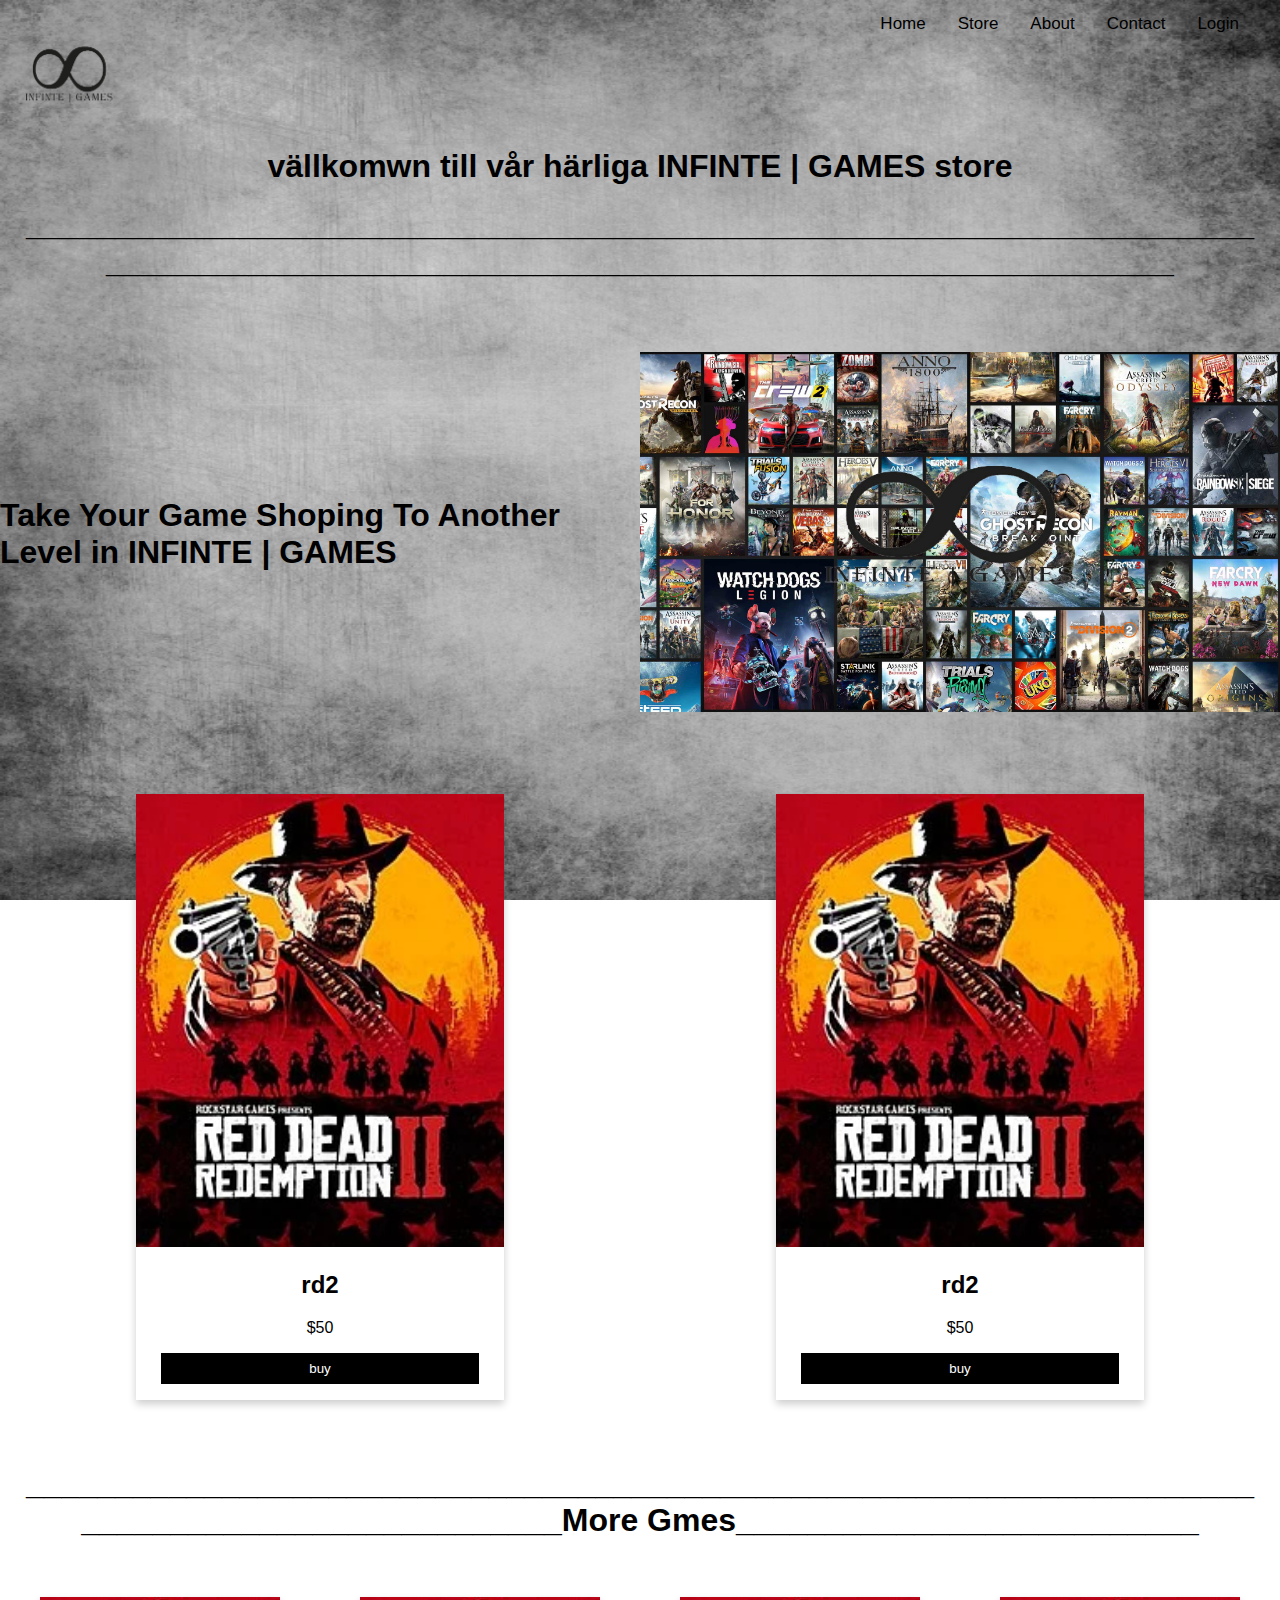
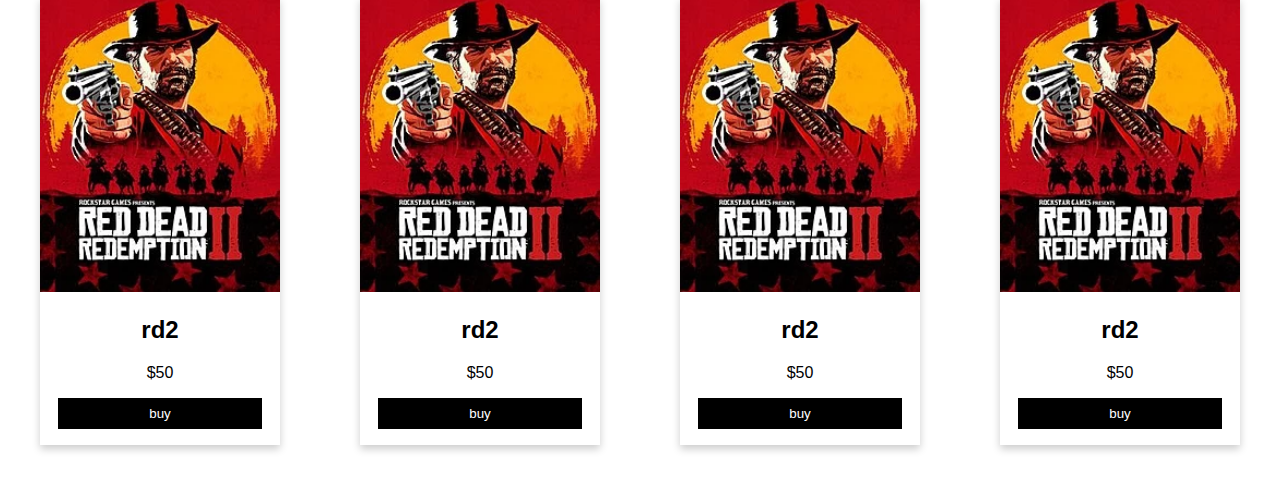
<file: webb/index.html>
<!DOCTYPE html>
<html lang="en">
<head>
	<meta charset="utf-8">
<title>INFINTE | GAMES</title>
	<link rel="stylesheet" href="mystylek.css">

</head>
<body>
<div class="topnav1">  
	<div class="container1">
	<a href="Login.html"><i class="fa fa-fw fa-user"></i> Login</a> 
	<a href="contact.html">Contact</a> 
  	<a href="News.html">About</a>  
  	<a href="Store.html">Store</a>
  	<a class="active" href="index.html">Home</a> 
  	


  	<div class="logo">
 			<img src="loooogo_3.png" width="125px">
  		</div> 
	</div>
		</div>
 		<h1 style="text-align:center"> vällkomwn till vår härliga INFINTE | GAMES store</h1>

<h1 style="text-align:center">_____________________________________________________________________
	____________________________________________________________</h1>

<div class="row">
	<div class="hej">
	<h1>Take Your Game Shoping To Another Level in INFINTE | GAMES</h1>
	</div>

<div class="hej">
 	<img src="gh2.jpg">
	</div>

  <div class="row1">
   <div class="column1">
    <div class="card1">
      <img src="abd.png" alt="rd2" style="width:100%">
      <div class="container2">
        <h2>rd2</h2>
        <p class="title">$50</p>
        <p><button class="button">buy</button></p>
      </div>
    </div>
  </div>

   <div class="column1">
    <div class="card1">
      <img src="abd.png" alt="rd2" style="width:100%">
      <div class="container2">
        <h2>rd2</h2>
        <p class="title">$50</p>
        <p><button class="button">buy</button></p>
      </div>
    </div>
  </div>

	<h1 style="text-align:center">_____________________________________________________________________
	___________________________More Gmes__________________________</h1
	

<div class="row">	
   <div class="column">
    <div class="card">
      <img src="abd.png" alt="rd2" style="width:100%">
      <div class="container">
        <h2>rd2</h2>
        <p class="title">$50</p>
        <p><button class="button">buy</button></p>
      </div>
    </div>
  </div>

  <div class="column">
    <div class="card">
      <img src="abd.png" alt="rd2" style="width:100%">
      <div class="container">
        <h2>rd2</h2>
        <p class="title">$50</p>
        <p><button class="button">buy</button></p>
      </div>
    </div>
  </div>

  <div class="column">
    <div class="card">
      <img src="abd.png" alt="rd2" style="width:100%">
      <div class="container">
        <h2>rd2</h2>
        <p class="title">$50</p>
        <p><button class="button">buy</button></p>
      </div>
    </div>
  </div>

  <div class="column">
    <div class="card">
      <img src="abd.png" alt="rd2" style="width:100%">
      <div class="container">
        <h2>rd2</h2>
        <p class="title">$50</p>
        <p><button class="button">buy</button></p>
      </div>
    </div>
  </div>


<style>
body {
  background-image: url('mm.jpg');
  background-repeat: no-repeat;
  background-attachment: fixed;
  background-size: 100% 100%;
}
</style>

</body>
</html>
</file>
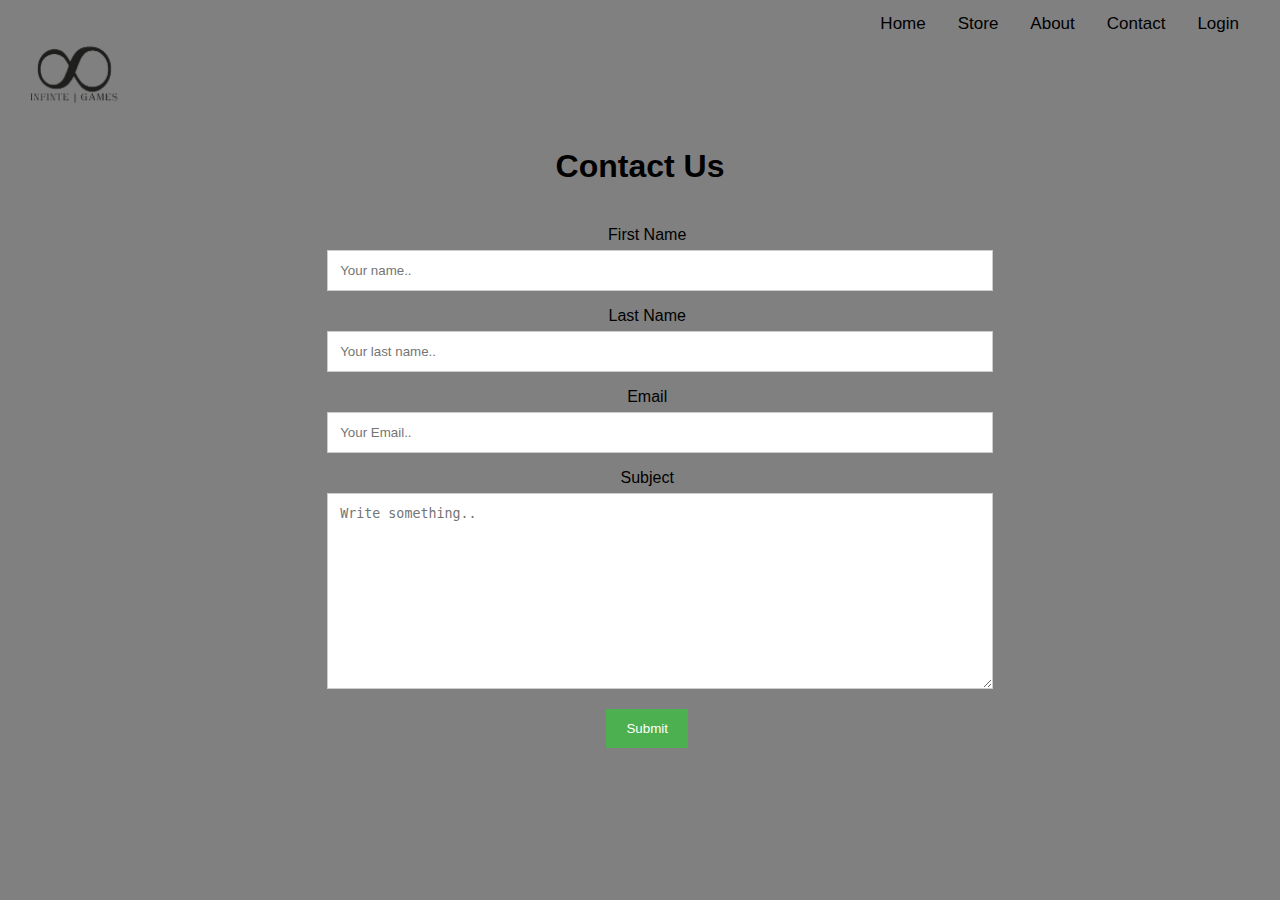
<file: webb/contact.html>
<!DOCTYPE html>
<html lang="en">
<head>
<meta charset="utf-8">
	<title>Contact</title>
	<link rel="stylesheet" href="mystyle.css">


</head>
<body>
	<div class="topnav1">
	<div class="container1">
	<a href="Login.html"><i class="fa fa-fw fa-user"></i> Login</a> 
	<a class="active" href="contact.html">Contact</a> 
	<a href="News.html">About</a>  
	<a  href="Store.html">Store</a>
	<a href="index.html">Home</a>
	<div class="logo">
				<img src="loooogo_3.png" width="125px">
			</div> 
	</div>
	</div>

	<div style="text-align:center">
	<h1>Contact Us</h1>
	<div class="row1">
	<div class="column1">
	  <form action="index.html">
		<label for="fname">First Name</label>
		<input type="text" id="fname" name="firstname" placeholder="Your name..">
		<label for="lname">Last Name</label>
		<input type="text" id="lname" name="lastname" placeholder="Your last name..">
		<label for="text">Email</label>
		<input type="text" id="Email" name="Email" placeholder="Your Email..">

		<label for="subject">Subject</label>
		<textarea id="subject" name="subject" placeholder="Write something.." style="height:170px"></textarea>
		<input type="submit" value="Submit">
		</form>
	</div>
	</div>
	</div>
	</body>
	</html>
</file>
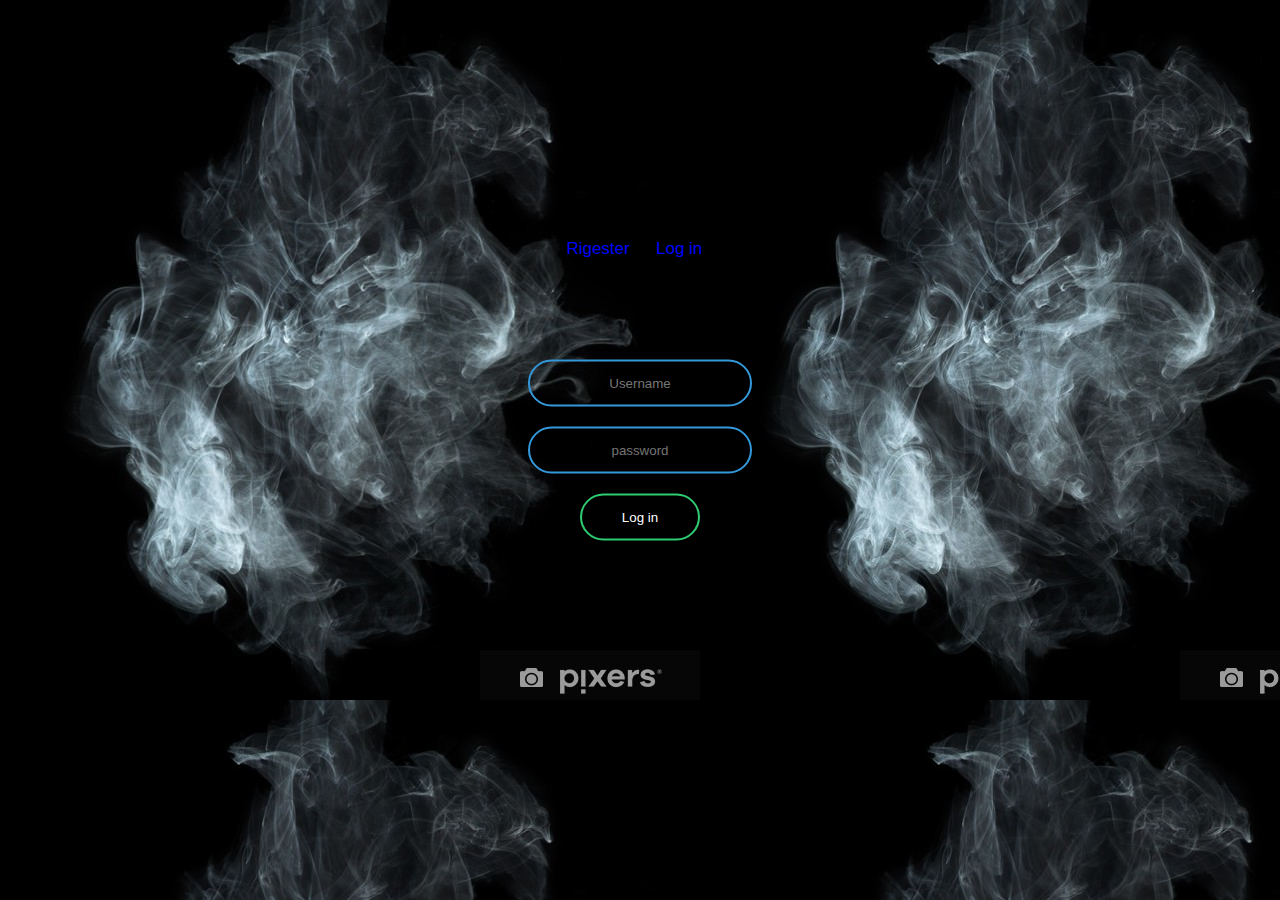
<file: webb/login.html>
<!DOCTYPE html> 
<html lang="en">
	<head>		'
		<title>login</title>

	<link rel="stylesheet" href="mystyle.css">
	<div class="topnav">
	

		<link rel="stylesheet" herf="mystyle.css">
		</head>
		<body>

	<Form class="box" action="index.html" method="post"> 
		
	<input type="text" name="" placeholder="Username" id=username">
  	<input type="password" name="" placeholder="password" id="psw" name="psw" pattern="(?=.*\d)(?=.*[a-z])(?=.*[A-Z]).{8,}" title="Must contain at least one number and one uppercase and lowercase letter, and at least 8 or more characters" required>
  	<input type="submit" name="" value="Log in">
	</Form>	 
</form>

	<Form class="boxz" action="login.html" method="post">
	 <a href="login.html">Log in</a>
	</Form>
	 <Form class="boxa" action="login.html" method="post"> 
	 <a href="signup.html">Rigester</a>
</Form>

	</body>
</html>


<style>
body {
  background-image: url('abdullllla.jpg');
}
</style>
</file>
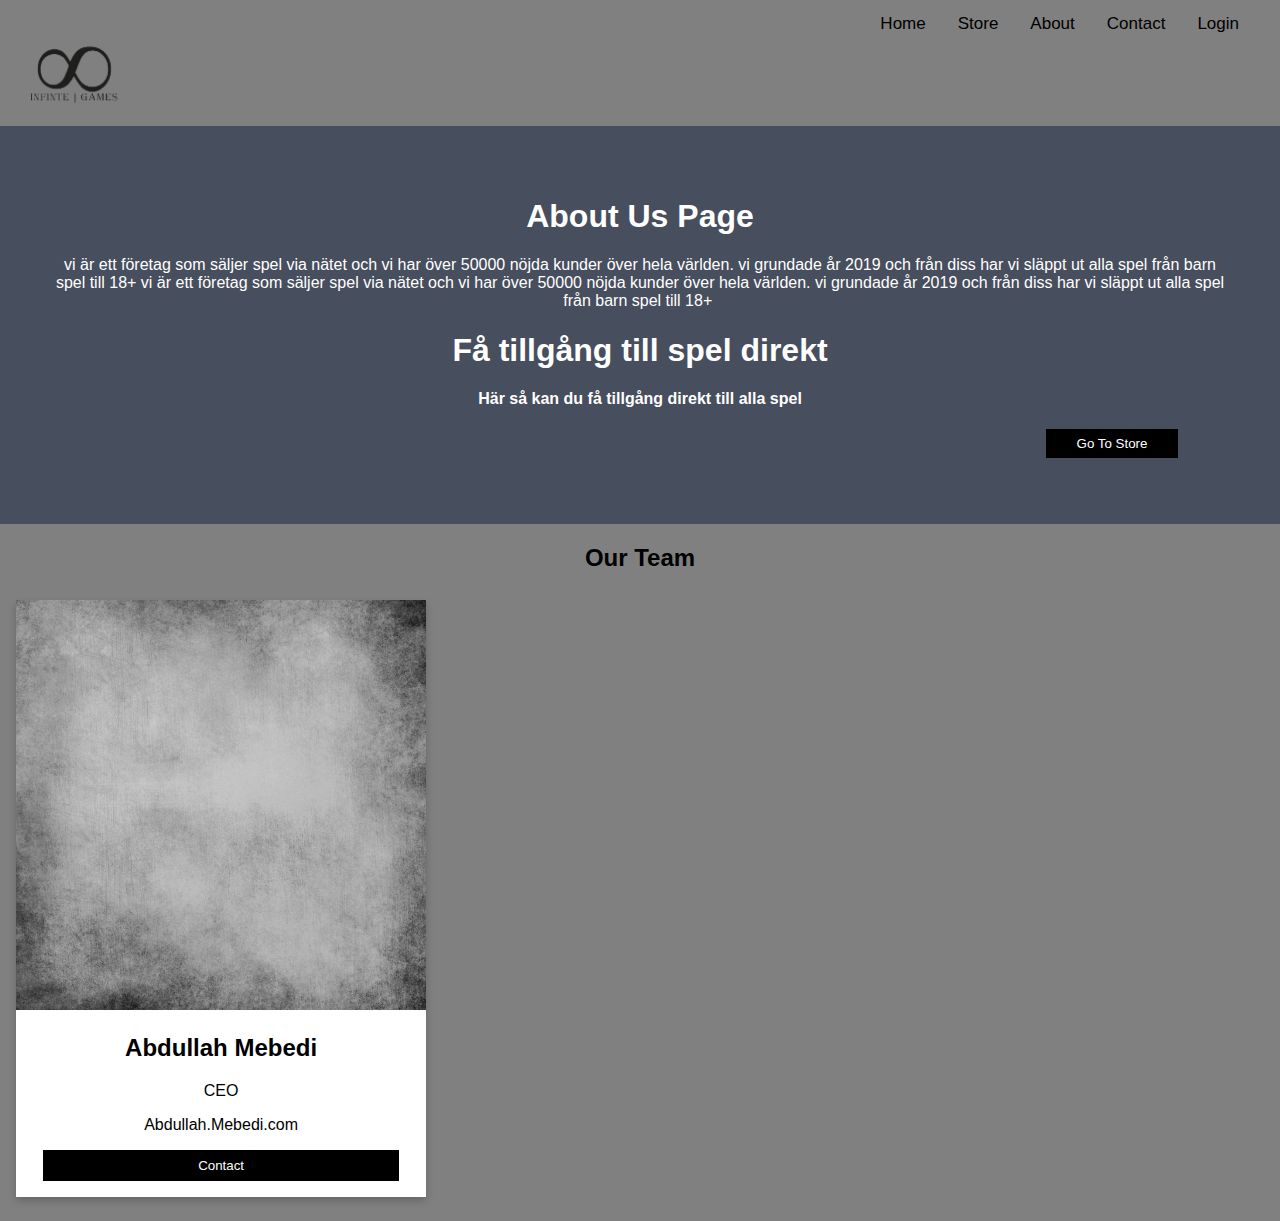
<file: webb/News.html>
<!DOCTYPE html>
<html lang="en">
<head>	
<meta charset="utf-8">
	<title>About</title>	
	<link rel="stylesheet" href="mystyle.css">

</head>
<body>
		<div class="topnav1">
<div class="container1">
  
  <a href="Login.html"><i class="fa fa-fw fa-user"></i> Login</a> 
  <a href="contact.html">Contact</a> 
  <a class="active" href="News.html">About</a>  
  <a href="Store.html">Store</a>
  <a href="index.html">Home</a>
  <div class="logo">
 			<img src="loooogo_3.png" width="125px">
 		</div> 
</div>
	</div>

<div class="about-section">
  <h1>About Us Page</h1>
  <p>vi är ett företag som säljer spel via nätet och vi har över 50000 nöjda kunder över hela världen. vi grundade år 2019 och från diss har vi släppt ut alla spel från barn spel till 18+ vi är ett företag som säljer spel via nätet och vi har över 50000 nöjda kunder över hela världen. vi grundade år 2019 och från diss har vi släppt ut alla spel från barn spel till 18+ </p>
  <h1>Få tillgång till spel direkt</h1>
  <h4>Här så kan du få tillgång direkt till alla spel</h4>

  <Form action="Store.html" method="post"> 
  <p><button class="button1">Go To Store</button></p>
  </Form>


</div>

<h2 style="text-align:center">Our Team</h2>
<div class="row">
  <div class="column">
    <div class="card">
      <img src="mm.jpg" alt="Abdullah" style="width:100%">
      <div class="container">
        <h2>Abdullah Mebedi</h2>
        <p class="title">CEO</p>
        <p>Abdullah.Mebedi.com</p>

          <Form action="contact.html" method="post"> 
        <p><button class="button">Contact</button></p>
    </Form>
      </div>
    </div>
  </div>
</div>
	
</body>
</html>
</file>
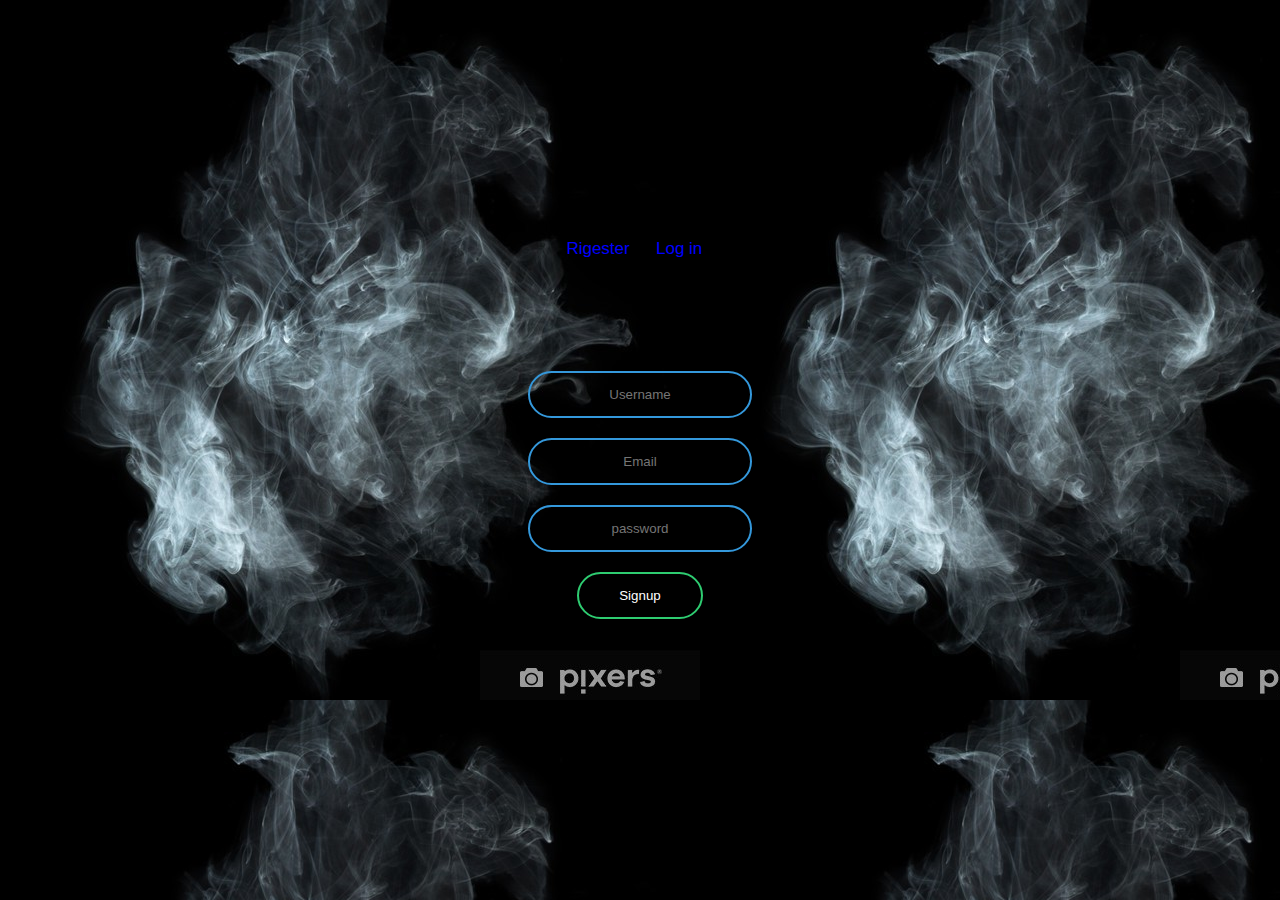
<file: webb/signup.html>
<!DOCTYPE html> 
<html lang="en" dir="ltr">
	<head>
	<link rel="stylesheet" href="mystyle.css">
	<div class="topnav">
	
		<meta charset= "utf-8">
		<title>Signup</title>
		<link rel="stylesheet" herf="mystyle.css">
		</head>
		<body>

	<Form class="boxi" action="login.html" method="post"> 

	<input type="text" name="" placeholder="Username">
	<input type="Email" name="Email" placeholder="Email">
	<input type="password" name="" placeholder="password" id="psw" name="psw" pattern="(?=.*\d)(?=.*[a-z])(?=.*[A-Z]).{8,}" title="Must contain at least one number and one uppercase and lowercase letter, and at least 8 or more characters" required>	<input
	type="submit" name="" value="Signup">
		  
</form>

	<Form class="boxz" action="login.html" method="post"> 
	 <a href="login.html">Log in</a>
</Form>
	 <Form class="boxa" action="login.html" method="post"> 
	 <a href="signup.html">Rigester</a>
</Form>

	</body>
</html>


<style>
body {
  background-image: url('abdullllla.jpg');
}
</style>
</file>
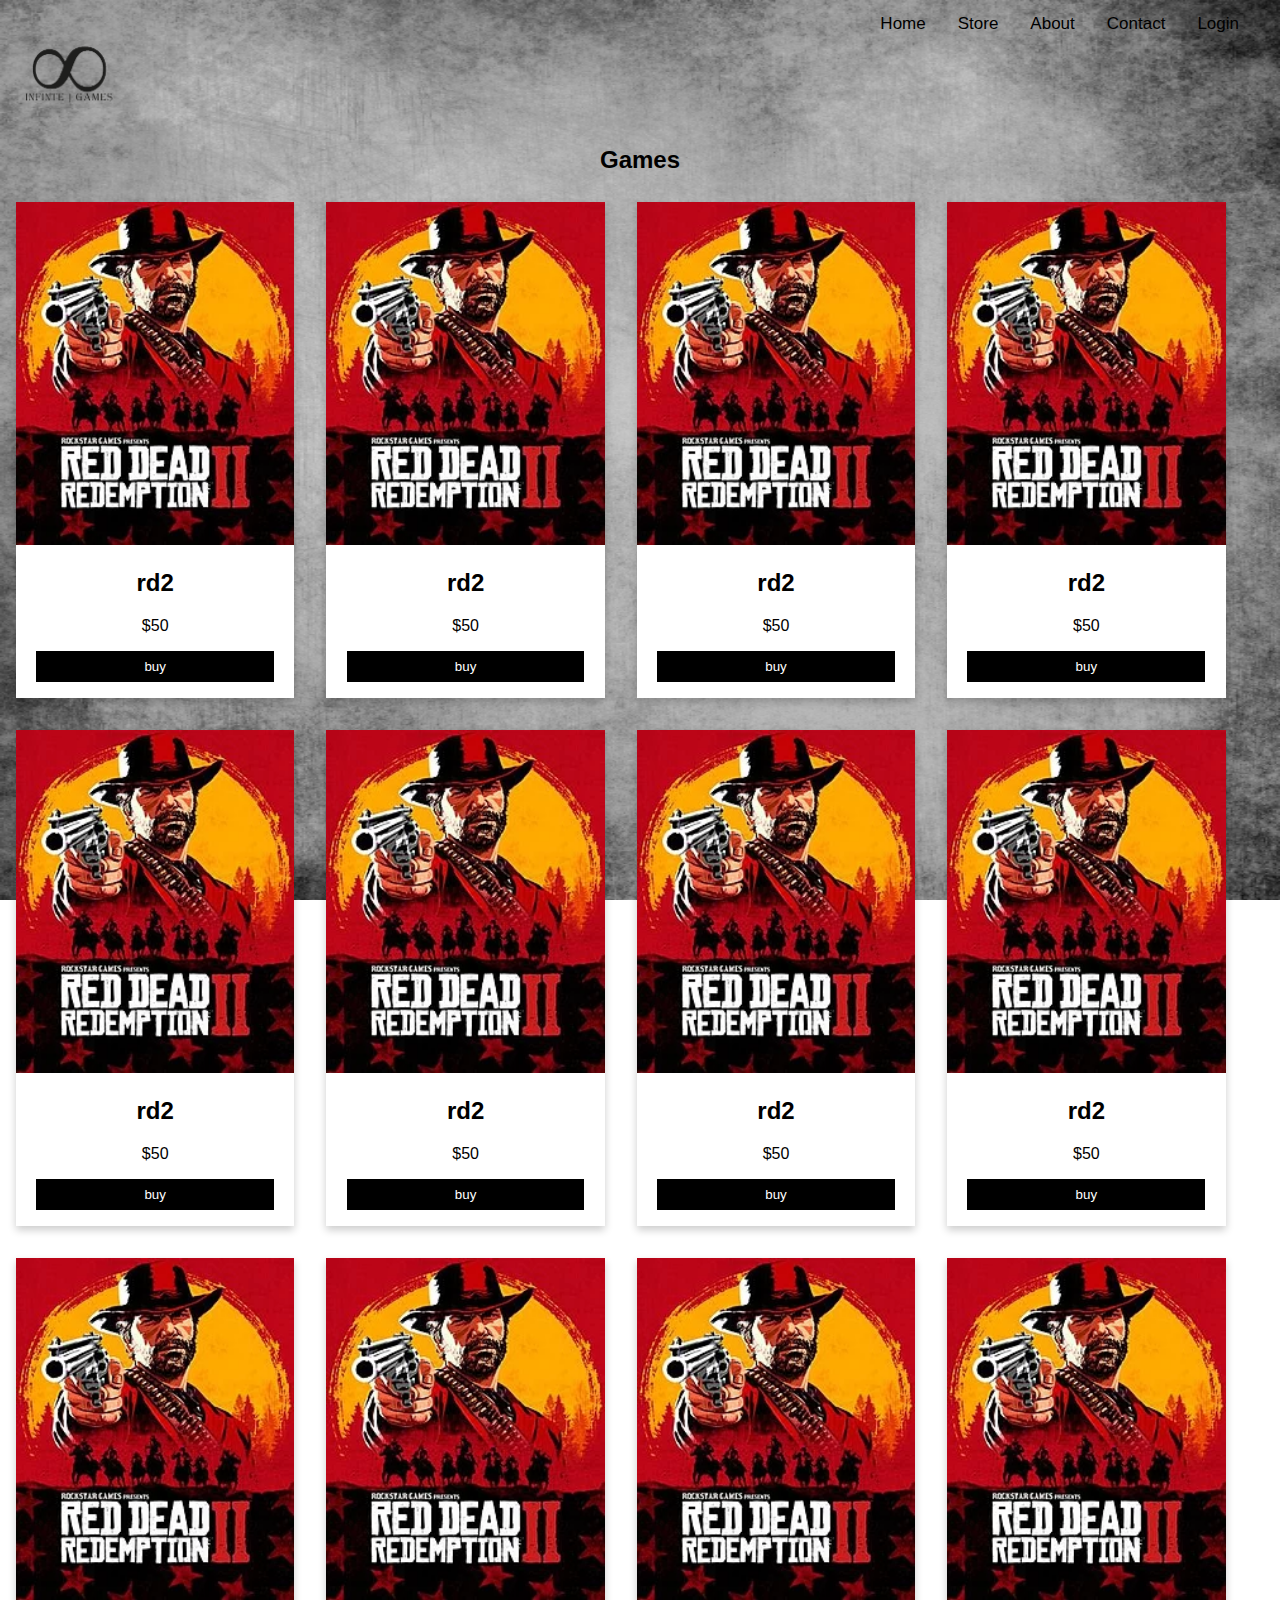
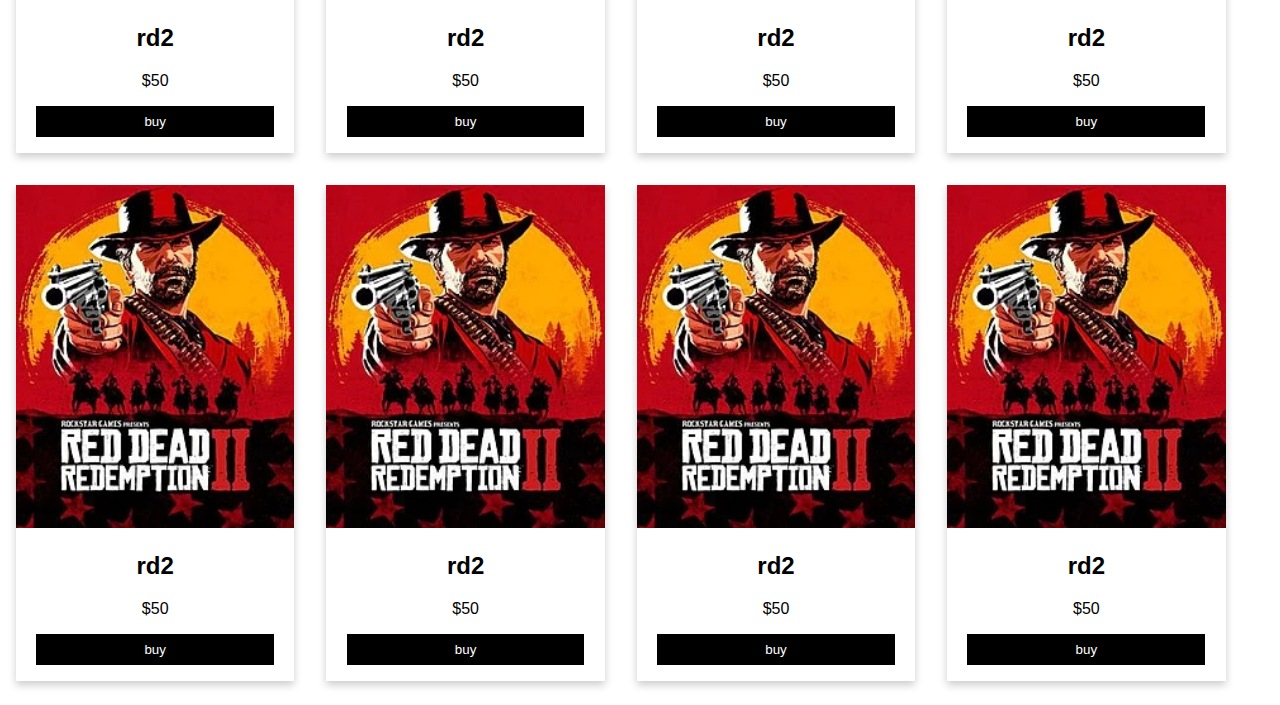
<file: webb/Store.html>
<!DOCTYPE html>
<html lang="en">
<head>  
  <meta charset="utf-8">
    <title>Store</title>
	<link rel="stylesheet" href="mystyle - kopia.css">

</head>
<body>
  <div class="topnav1">
  <div class="container1">
  <a href="Login.html"><i class="fa fa-fw fa-user"></i> Login</a> 
  <a href="contact.html">Contact</a> 
  <a href="News.html">About</a>  
  <a class="active" href="Store.html">Store</a>
  <a href="index.html">Home</a>

  <div class="logo">
      <img src="loooogo_3.png" width="125px">
      </div>
    </div>
  </div>

 <h2 style="text-align:center"> Games </h2>
<div class="row">
   <div class="column">
    <div class="card">
      <img src="abd.png" alt="rd2" style="width:100%">
      <div class="container">
        <h2>rd2</h2>
        <p class="title">$50</p>
        <p><button class="button">buy</button></p>
      </div>
    </div>
  </div>

  <div class="column">
    <div class="card">
      <img src="abd.png" alt="rd2" style="width:100%">
      <div class="container">
        <h2>rd2</h2>
        <p class="title">$50</p>
        <p><button class="button">buy</button></p>
      </div>
    </div>
  </div>

  <div class="column">
    <div class="card">
      <img src="abd.png" alt="rd2" style="width:100%">
      <div class="container">
        <h2>rd2</h2>
        <p class="title">$50</p>
        <p><button class="button">buy</button></p>
      </div>
    </div>
  </div>

  <div class="column">
    <div class="card">
      <img src="abd.png" alt="rd2" style="width:100%">
      <div class="container">
        <h2>rd2</h2>
        <p class="title">$50</p>
        <p><button class="button">buy</button></p>
      </div>
    </div>
  </div>

  <div class="column">
    <div class="card">
      <img src="abd.png" alt="rd2" style="width:100%">
      <div class="container">
        <h2>rd2</h2>
        <p class="title">$50</p>
        <p><button class="button">buy</button></p>
      </div>
    </div>
  </div>

  <div class="column">
    <div class="card">
      <img src="abd.png" alt="rd2" style="width:100%">
      <div class="container">
        <h2>rd2</h2>
        <p class="title">$50</p>
        <p><button class="button">buy</button></p>
      </div>
    </div>
  </div>

  <div class="column">
    <div class="card">
      <img src="abd.png" alt="rd2" style="width:100%">
      <div class="container">
        <h2>rd2</h2>
        <p class="title">$50</p>
        <p><button class="button">buy</button></p>
      </div>
    </div>
  </div>

  <div class="column">
    <div class="card">
      <img src="abd.png" alt="rd2" style="width:100%">
      <div class="container">
        <h2>rd2</h2>
        <p class="title">$50</p>
        <p><button class="button">buy</button></p>
      </div>
    </div>
  </div>

  <div class="column">
    <div class="card">
      <img src="abd.png" alt="rd2" style="width:100%">
      <div class="container">
        <h2>rd2</h2>
        <p class="title">$50</p>
        <p><button class="button">buy</button></p>
      </div>
    </div>
  </div>

  <div class="column">
    <div class="card">
      <img src="abd.png" alt="rd2" style="width:100%">
      <div class="container">
        <h2>rd2</h2>
        <p class="title">$50</p>
        <p><button class="button">buy</button></p>
      </div>
    </div>
  </div>

  <div class="column">
    <div class="card">
      <img src="abd.png" alt="rd2" style="width:100%">
      <div class="container">
        <h2>rd2</h2>
        <p class="title">$50</p>
        <p><button class="button">buy</button></p>
      </div>
    </div>
  </div>

  <div class="column">
    <div class="card">
      <img src="abd.png" alt="rd2" style="width:100%">
      <div class="container">
        <h2>rd2</h2>
        <p class="title">$50</p>
        <p><button class="button">buy</button></p>
      </div>
    </div>
  </div>

  <div class="column">
    <div class="card">
      <img src="abd.png" alt="rd2" style="width:100%">
      <div class="container">
        <h2>rd2</h2>
        <p class="title">$50</p>
        <p><button class="button">buy</button></p>
      </div>
    </div>
  </div>

  <div class="column">
    <div class="card">
      <img src="abd.png" alt="rd2" style="width:100%">
      <div class="container">
        <h2>rd2</h2>
        <p class="title">$50</p>
        <p><button class="button">buy</button></p>
      </div>
    </div>
  </div>

  <div class="column">
    <div class="card">
      <img src="abd.png" alt="rd2" style="width:100%">
      <div class="container">
        <h2>rd2</h2>
        <p class="title">$50</p>
        <p><button class="button">buy</button></p>
      </div>
    </div>
  </div>

  <div class="column">
    <div class="card">
      <img src="abd.png" alt="rd2" style="width:100%">
      <div class="container">
        <h2>rd2</h2>
        <p class="title">$50</p>
        <p><button class="button">buy</button></p>
      </div>
    </div>
  </div>
</div>

<style>
body {
  background-image: url('mm.jpg');
  background-repeat: no-repeat;
  background-attachment: fixed;
  background-size: 100% 100%;
}
</style>
</body>
</html>
</file>
<file: webb/mystylek.css>
body{
  margin: 0; 
  padding: 0; 
  font-family: sans-serif;

}
.topnav1 {
  overflow: hidden;
}
.topnav1 a {
  color: black;
  float: right;
  text-align: center;
  padding: 14px 16px;
  text-decoration: none;
  font-size: 17px;
}
.topnav1 a.active {
  color: black;
}
.container1{
  max-width: 1900px;
  margin: auto;
  padding-left: 25px;
  padding-right: 25px;
}
.column1 {
  float: left;
  width: 30%;
  margin-bottom: 16px;
  padding: 20px;
}

.card1 {
  box-shadow: 0 4px 8px 0 rgba(0, 0, 0, 0.2);
  margin: 8px;  
  background: white;
}

.container2 {
  padding: 0 16px;  
  text-align: center;
}

.container2::after, .row::after {
  content: "";
  clear: both;
  display: table;
}

.title {
  color: black;
  text-align: center;
}

.button1 {
  border: none;
  outline: 0;
  display: inline-block;
  padding: 8px;
  color: white;
  background-color: #000;
  text-align: center;
  cursor: pointer;
  width: 60%;
}

.button:hover {
  background-color: #555;
}

@media screen and (max-width: 650px) {
  .column1 {
    width: 100%;
    display: block;
  }
}
.row1{
  display: flex;
  align-items: center;
  flex-wrap: wrap;
  justify-content: space-around;
} 
{
  box-sizing: border-box;
}

*, *:before, *:after {
  box-sizing: inherit;
}

.column {
  float: left;
  width: 20%;
  margin-bottom: 16px;
  padding: 28px;
}

.card {
  box-shadow: 0 4px 8px 0 rgba(0, 0, 0, 0.2);
  margin: 8px;  
  background: white;
}

.container {
  padding: 0 16px;  
  text-align: center;
}

.container::after, .row::after {
  content: "";
  clear: both;
  display: table;
}

.title {
  color: black;
  text-align: center;
}

.button {
  border: none;
  outline: 0;
  display: inline-block;
  padding: 8px;
  color: white;
  background-color: #000;
  text-align: center;
  cursor: pointer;
  width: 90%;
}

.button:hover {
  background-color: #555;
}

@media screen and (max-width: 650px) {
  .column {
    width: 100%;
    display: block;
  }
}
.row{
  display: flex;
  align-items: center;
  flex-wrap: wrap;
  justify-content: space-around;
  
}
.hej{
  flex-basis: 50%;
  min-width: 300px;
}
.hej img{
  max-width: 100%;
  padding: 50px 0;
}

.block {
  display: block;
  width: 20%;
  border: none;
  background-color: transparent;
  padding: 14px 28px;
  font-size: 30px;
  cursor: pointer;
  text-align: center;
}
</file>
<file: webb/mystyle.css>
﻿body{
	margin: 0; 
	padding: 0; 
	font-family: sans-serif;
	background: grey;
}
.box{
	width: 300px;
	padding: 40px;
	position: absolute; 
	top: 50%;
	left: 50%;
	transform: translate(-50%, -50%);
	background: #none;
	text-align: center;
}
.boxi{
	width: 300px;
	padding: 40px;
	position: absolute; 
	top: 55%;
	left: 50%;
	transform: translate(-50%, -50%);
	background: #none;
	text-align: center;
}
.boxi input[type = "text"],.box input[type = "Username"]{
	border:0;
	background: none; 
	display: block; 
	margin: 20px auto; 
	text-align: center;
	border: 2px solid #3498db;
	padding: 14px 10px;
	width: 200px;
	outline: none;
	color: white; 
	border-radius: 24px;
	transition: 0.25s;
}
.boxi input[type = "text"]:focus,.box input[type = "password"]:focus{
	width: 280px;
	border-color: #2ecc71;
}
.boxi input[type = "password"],.box input[type = "password"]{
	border:0;
	background: none; 
	display: block; 
	margin: 20px auto; 
	text-align: center;
	border: 2px solid #3498db;
	padding: 14px 10px;
	width: 200px;
	outline: none;
	color: white; 
	border-radius: 24px;
	transition: 0.25s;
}
.boxi input[type = "password"]:focus,.box input[type = "password"]:focus{
	width: 280px;
	border-color: #2ecc71;
}
.boxi input[type ="submit"]{
    border:0;
	background:none; 
	display:block; 
	margin:20px auto; 
	text-align:center;
	border:2px solid #2ecc71;
	padding:14px 40px;
	outline:none;
	color:white; 
	border-radius:24px;
	transition:0.20s;
	cursor: pointer;
}
.boxi input[type ="submit"]:hover{
	background: #2ecc71;
}
.boxi input[type = "Email"],.box input[type = "Email"]{
	border:0;
	background: none; 
	display: block; 
	margin: 20px auto; 
	text-align: center;
	border: 2px solid #3498db;
	padding: 14px 10px;
	width: 200px;
	outline: none;
	color: white; 
	border-radius: 24px;
	transition: 0.25s;
}
.boxi input[type = "Email"]:focus,.box input[type = "Email"]:focus{
	width: 280px;
	border-color: #2ecc71;
}
.box input[type = "text"],.box input[type = "password"]{
	border:0;
	background: none; 
	display: block; 
	margin: 20px auto; 
	text-align: center;
	border: 2px solid #3498db;
	padding: 14px 10px;
	width: 200px;
	outline: none;
	color: white; 
	border-radius: 24px;
	transition: 0.25s; 
}
.box input[type = "text"]:focus,.box input[type = "password"]:focus{
	width: 280px;
	border-color: #2ecc71;
}
.box input[type ="submit"]{
    border:0;
	background: none; 
	display:block; 
	margin:20px auto; 
	text-align:center;
	border:2px solid #2ecc71;
	padding:14px 40px;
	outline:none;
	color:white; 
	border-radius:24px;
	transition:0.20s;
	cursor: pointer;
}
.box input[type ="submit"]:hover{
	background: #2ecc71;
}
.boxz {
  overflow: hidden;
}
.boxz a {
  color: blue;
  position: absolute;
  top: 25%;
  left: 50%;
  text-align: center;
  padding: 14px 16px;
  text-decoration: none;
  font-size: 17px;

}
.boxz a.active {
  color: black;
}
}
.boxa{
  overflow: hidden;
}
.boxa a {
  color: blue;
  position: absolute;
  top: 25%;
  left: 43%;
  text-align: center;
  padding: 14px 16px;
  text-decoration: none;
  font-size: 17px;

}
.boxa a.active {
  color: black;
}


.topnav1 {
  overflow: hidden;
}
.topnav1 a {
  color: black;
  float: right;
  text-align: center;
  padding: 14px 16px;
  text-decoration: none;
  font-size: 17px;
}
.topnav1 a.active {
  color: black;
}
.stt {
	width: 170px;
	padding: 0px;
	position: absolute; 
	top: 55%;
	left: 90%;
	transform: translate(-50%, -50%);
	background: none;
	text-align: center;
}
.stt{
  background-color: green;
  overflow: hidden;
}
.stt a {
  float: left;
  color: black;
  text-align: center;
  padding: 14px 12px;
  text-decoration: none;
  font-size: 17px;
}
.stt a.active {
  color: black;
}
.container1{
	max-width: 1300px;
	margin: auto;
	padding-left: 30px;
	padding-right: 25px;
} 

{
  box-sizing: border-box;
}

*, *:before, *:after {
  box-sizing: inherit;
}

.column{
  float: left;
  width: 33.3%;
  margin-bottom: 16px;
  padding: 0 8px;
}

.card {
  box-shadow: 0 4px 8px 0 rgba(0, 0, 0, 0.2);
  margin: 8px;
  background: white;
}

.about-section {
  padding: 50px;
  text-align: center;
  background-color: #474e5d;
  color: white;
}

.container {
  padding: 0 16px;  
  text-align: center;
}

.container::after, .row::after {
  content: "";
  clear: both;
  display: table;
}

.title {
  color: black;
  text-align: center;
}

.button {
  border: none;
  outline: 0;
  display: inline-block;
  padding: 8px;
  color: white;
  background-color: #000;
  text-align: center;
  cursor: pointer;
  width: 90%;
}

.button:hover {
  background-color: #555;
}

@media screen and (max-width: 650px) {
  .column {
    width: 100%;
    display: block;
  }
}
.button1 {
  position: relative;
  left:40%;
  border: none;
  outline: 0;
  display: inline-block;
  padding: 7px;
  color: white;
  background-color: #000;
  text-align: center;
  cursor: pointer;
  width: 10%;
}
.button1:hover {
  background-color: red;
}

{
  box-sizing: border-box;
}

input[type=text], select, textarea {
  width: 100%;
  padding: 12px;
  border: 1px solid #ccc;
  margin-top: 6px;
  margin-bottom: 16px;
  resize: vertical;
}

input[type=submit] {
  background-color: #4CAF50;
  color: white;
  padding: 12px 20px;
  border: none;
  cursor: pointer;
}

input[type=submit]:hover {
  background-color: #45a049;
}

.container2 {
  border-radius: 5px;
  background-color: #f2f2f2;
  padding: 10px;
}

.column1 {
  width: 50%;
  margin-top: 6px;
  padding: 20px;
  position: relative;
  left: 24%;
}

@media screen and (max-width: 600px) {
  .column1, input[type=submit] {
    width: 100%;
    margin-top: 0;
 }
</file>
<file: webb/mystyle - kopia.css>
body{
  margin: 0; 
  padding: 0; 
  font-family: sans-serif;

}
.topnav1 {
  overflow: hidden;
}
.topnav1 a {
  color: black;
  float: right;
  text-align: center;
  padding: 14px 16px;
  text-decoration: none;
  font-size: 17px;
}
.topnav1 a.active {
  color: black;
}
.container1{
  max-width: 1900px;
  margin: auto;
  padding-left: 25px;
  padding-right: 25px;
} 
{
  box-sizing: border-box;
}

*, *:before, *:after {
  box-sizing: inherit;
}

.column {
  float: left;
  width: 23%;
  margin-bottom: 16px;
  padding: 0 8px;
}

.card {
  box-shadow: 0 4px 8px 0 rgba(0, 0, 0, 0.2);
  margin: 8px;  
  background: white;
}

.about-section {
  padding: 50px;
  text-align: center;
  background-color: #474e5d;
  color: white;
}

.container {
  padding: 0 16px;  
  text-align: center;
}

.container::after, .row::after {
  content: "";
  clear: both;
  display: table;
}

.title {
  color: black;
  text-align: center;
}

.button {
  border: none;
  outline: 0;
  display: inline-block;
  padding: 8px;
  color: white;
  background-color: #000;
  text-align: center;
  cursor: pointer;
  width: 90%;
}

.button:hover {
  background-color: #555;
}

@media screen and (max-width: 650px) {
  .column {
    width: 100%;
    display: block;
  }
}
</file>
